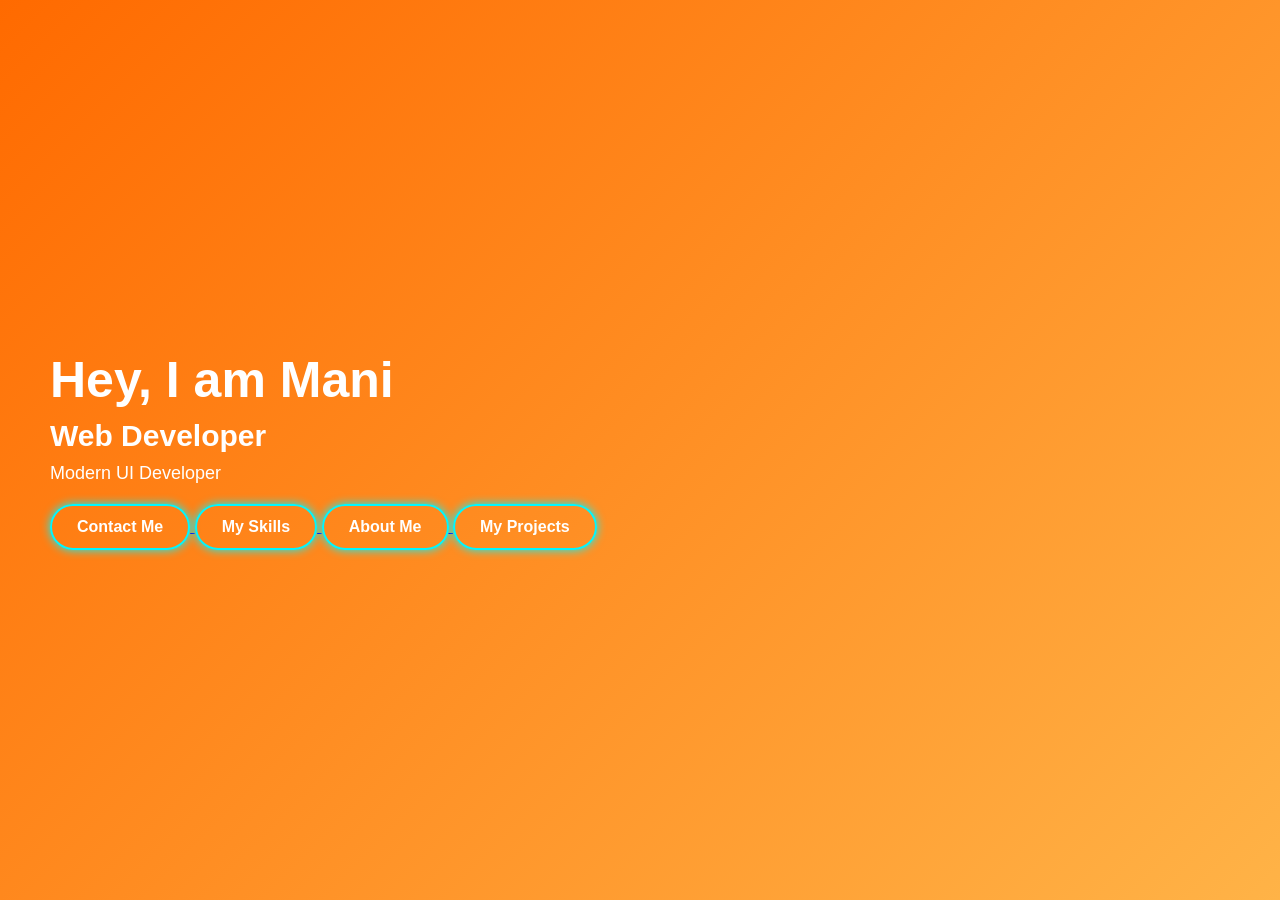
<file: index.html>
<!DOCTYPE html>
<html lang="en">
<head>
  <meta charset="UTF-8">
  <title>Mani Portfolio</title>
  <link rel="stylesheet" href="style.css">
</head>
<body>
<section class="hero">
  <div class="content">
    <h1>Hey, I am Mani</h1>
    <h2>Web Developer</h2>
    <p>Modern UI Developer</p>
    <a href="contact.html">
 
  <button class="glow-btn">Contact Me</button>
</a>
<a href="skill.html">
  <button class="glow-btn">My Skills</button>
  <a href="about.html">
  <button class="glow-btn">About Me</button>
</a>
<a href="projects.html">
  <button class="glow-btn">My Projects</button>
</a>
</a>
  </div>
</section>
<script>
  function revealOnScroll() {
    let elements = document.querySelectorAll('.reveal');

    for (let i = 0; i < elements.length; i++) {
      let windowHeight = window.innerHeight;
      let elementTop = elements[i].getBoundingClientRect().top;
      let elementVisible = 100;

      if (elementTop < windowHeight - elementVisible) {
        elements[i].classList.add("active");
      }
    }
  }

  window.addEventListener("scroll", revealOnScroll);
</script>

</body>
</html>
</file>
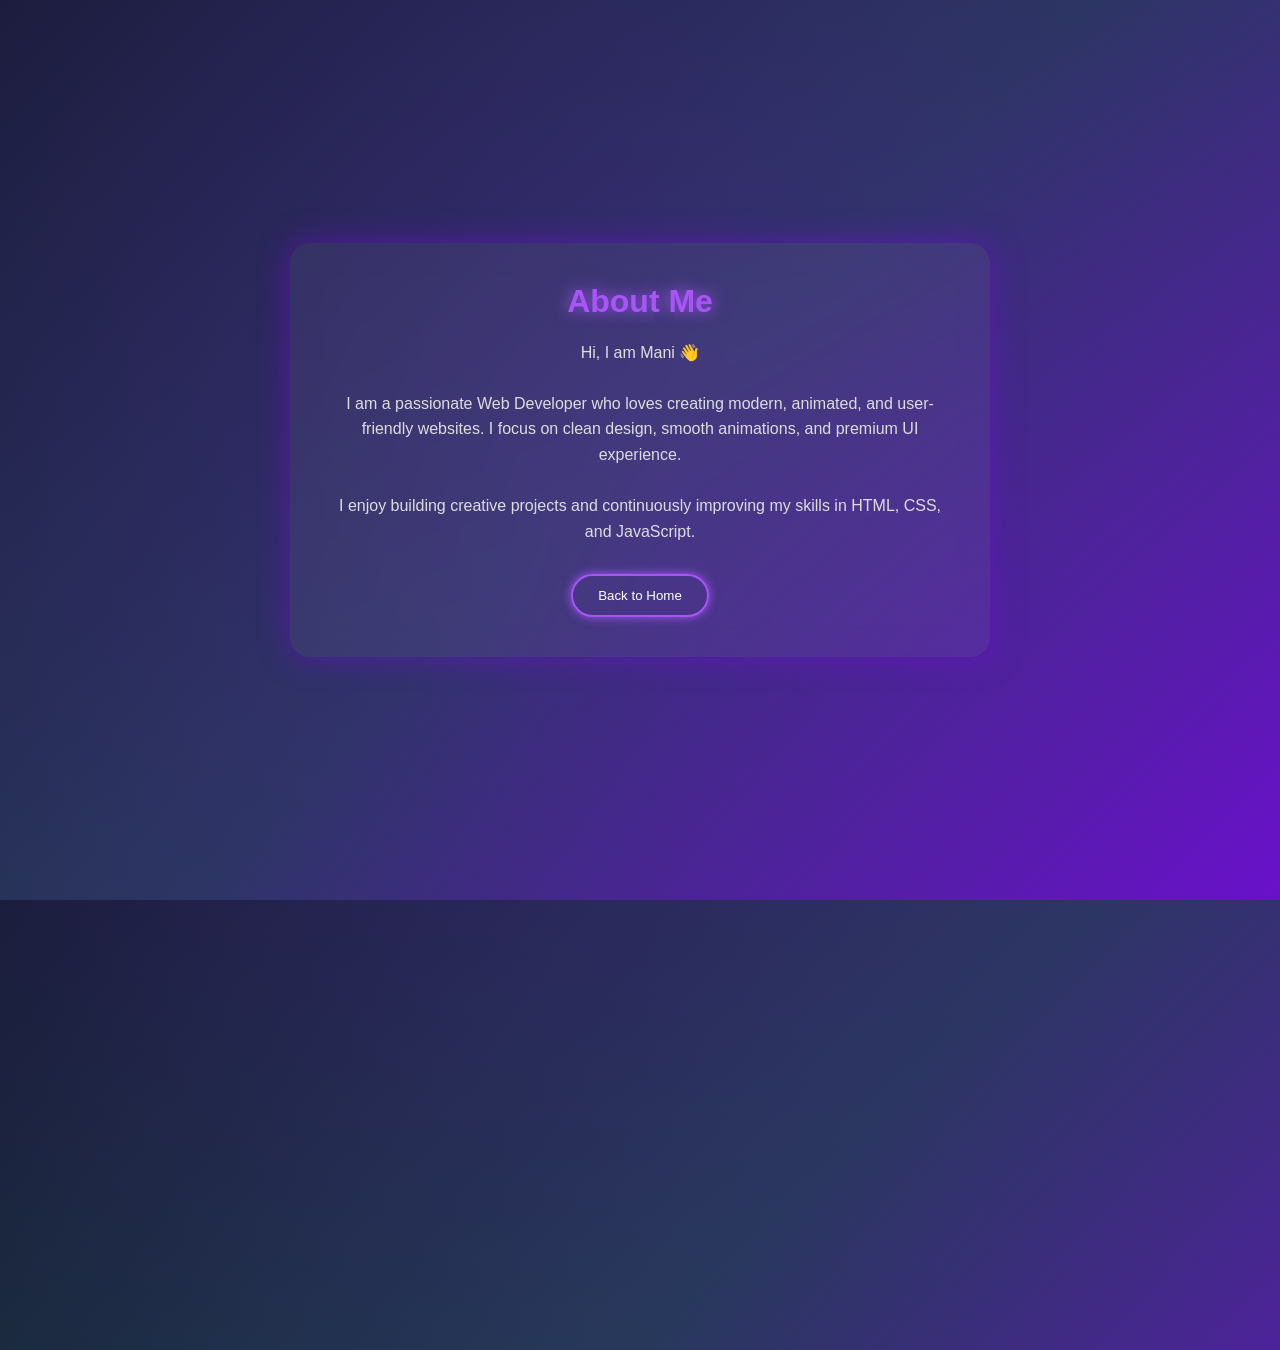
<file: about (1).html>
<!DOCTYPE html>
<html lang="en">
<head>
  <meta charset="UTF-8">
  <title>About Me</title>
  <meta name="viewport" content="width=device-width, initial-scale=1.0">

  <style>
    * {
      margin: 0;
      padding: 0;
      box-sizing: border-box;
      font-family: Arial, sans-serif;
    }

    body {
      height: 100vh;
      background: linear-gradient(135deg, #141e30, #243b55, #6a11cb);
      display: flex;
      justify-content: center;
      align-items: center;
      overflow: hidden;
    }

    /* glowing background */
    body::before {
      content: "";
      position: absolute;
      width: 200%;
      height: 200%;
      background: radial-gradient(circle, #6a11cb, transparent 70%);
      animation: moveGlow 10s linear infinite;
      opacity: 0.3;
    }

    @keyframes moveGlow {
      0% { transform: translate(-25%, -25%); }
      50% { transform: translate(25%, 25%); }
      100% { transform: translate(-25%, -25%); }
    }

    .container {
      position: relative;
      background: rgba(255,255,255,0.05);
      padding: 40px;
      border-radius: 20px;
      backdrop-filter: blur(15px);
      box-shadow: 0 0 30px rgba(106,17,203,0.6);
      width: 90%;
      max-width: 700px;
      text-align: center;
    }

    h1 {
      color: #a855f7;
      margin-bottom: 20px;
      text-shadow: 0 0 15px #a855f7;
      animation: fadeDown 1s ease;
    }

    .profile-img {
      width: 120px;
      height: 120px;
      border-radius: 50%;
      object-fit: cover;
      margin: 15px 0;
      border: 3px solid #a855f7;
      box-shadow: 0 0 20px #a855f7;
      animation: fadeIn 1.5s ease;
    }

    p {
      color: #ddd;
      line-height: 1.6;
      margin-top: 15px;
      animation: fadeUp 1.2s ease;
    }

    /* button */
    .btn {
      margin-top: 30px;
      padding: 12px 25px;
      border: 2px solid #a855f7;
      background: transparent;
      color: #fff;
      border-radius: 30px;
      cursor: pointer;
      transition: 0.3s;
      box-shadow: 0 0 10px #a855f7;
    }

    .btn:hover {
      background: #a855f7;
      color: #000;
      box-shadow: 0 0 20px #a855f7, 0 0 40px #6a11cb;
    }

    @keyframes fadeDown {
      from { opacity: 0; transform: translateY(-30px); }
      to { opacity: 1; transform: translateY(0); }
    }

    @keyframes fadeUp {
      from { opacity: 0; transform: translateY(30px); }
      to { opacity: 1; transform: translateY(0); }
    }

    @keyframes fadeIn {
      from { opacity: 0; }
      to { opacity: 1; }
    }

  </style>
</head>

<body>

  <div class="container">
    <h1>About Me</h1>

    <!-- About Text -->
    <p>
      Hi, I am Mani 👋<br><br>
      I am a passionate Web Developer who loves creating modern,
      animated, and user-friendly websites. I focus on clean design,
      smooth animations, and premium UI experience.<br><br>
      I enjoy building creative projects and continuously improving
      my skills in HTML, CSS, and JavaScript.
    </p>

    <!-- Back Button -->
    <a href="index.html">
      <button class="btn">Back to Home</button>
    </a>

  </div>
  <script>
  function revealOnScroll() {
    let elements = document.querySelectorAll('.reveal');

    for (let i = 0; i < elements.length; i++) {
      let windowHeight = window.innerHeight;
      let elementTop = elements[i].getBoundingClientRect().top;
      let elementVisible = 100;

      if (elementTop < windowHeight - elementVisible) {
        elements[i].classList.add("active");
      }
    }
  }

  window.addEventListener("scroll", revealOnScroll);
</script>

</body>
</html>
</file>
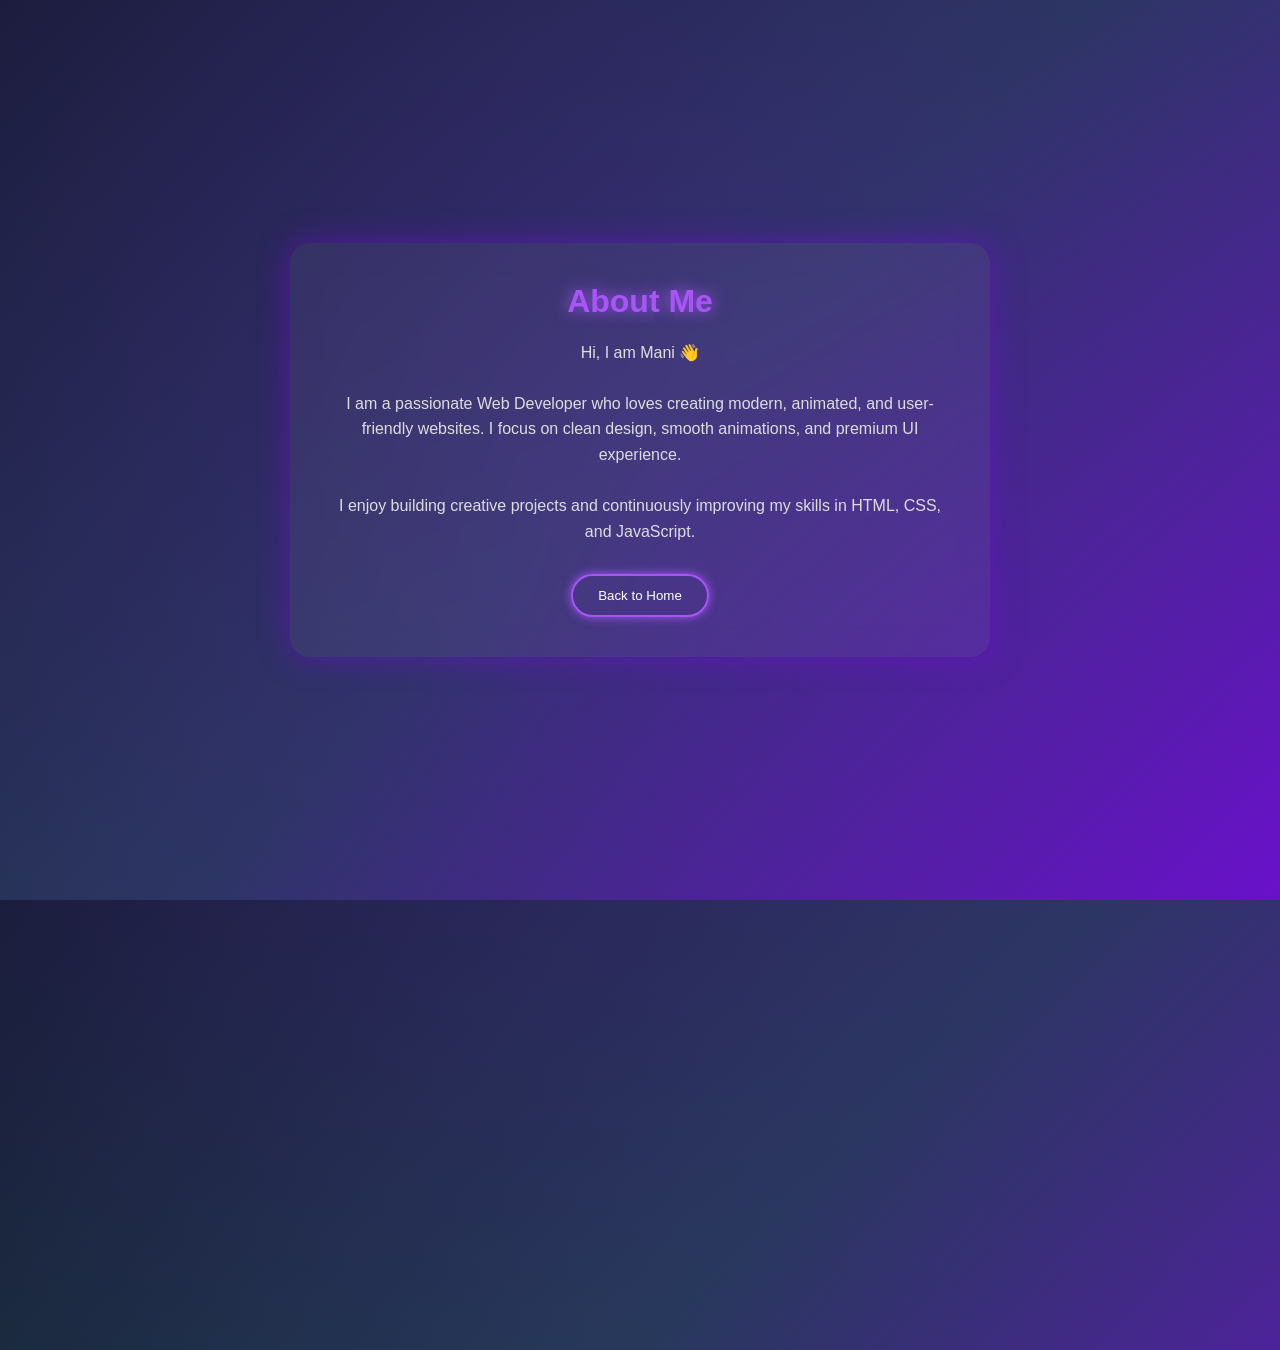
<file: about.html>
<!DOCTYPE html>
<html lang="en">
<head>
  <meta charset="UTF-8">
  <title>About Me</title>
  <meta name="viewport" content="width=device-width, initial-scale=1.0">

  <style>
    * {
      margin: 0;
      padding: 0;
      box-sizing: border-box;
      font-family: Arial, sans-serif;
    }

    body {
      height: 100vh;
      background: linear-gradient(135deg, #141e30, #243b55, #6a11cb);
      display: flex;
      justify-content: center;
      align-items: center;
      overflow: hidden;
    }

    /* glowing background */
    body::before {
      content: "";
      position: absolute;
      width: 200%;
      height: 200%;
      background: radial-gradient(circle, #6a11cb, transparent 70%);
      animation: moveGlow 10s linear infinite;
      opacity: 0.3;
    }

    @keyframes moveGlow {
      0% { transform: translate(-25%, -25%); }
      50% { transform: translate(25%, 25%); }
      100% { transform: translate(-25%, -25%); }
    }

    .container {
      position: relative;
      background: rgba(255,255,255,0.05);
      padding: 40px;
      border-radius: 20px;
      backdrop-filter: blur(15px);
      box-shadow: 0 0 30px rgba(106,17,203,0.6);
      width: 90%;
      max-width: 700px;
      text-align: center;
    }

    h1 {
      color: #a855f7;
      margin-bottom: 20px;
      text-shadow: 0 0 15px #a855f7;
      animation: fadeDown 1s ease;
    }

    .profile-img {
      width: 120px;
      height: 120px;
      border-radius: 50%;
      object-fit: cover;
      margin: 15px 0;
      border: 3px solid #a855f7;
      box-shadow: 0 0 20px #a855f7;
      animation: fadeIn 1.5s ease;
    }

    p {
      color: #ddd;
      line-height: 1.6;
      margin-top: 15px;
      animation: fadeUp 1.2s ease;
    }

    /* button */
    .btn {
      margin-top: 30px;
      padding: 12px 25px;
      border: 2px solid #a855f7;
      background: transparent;
      color: #fff;
      border-radius: 30px;
      cursor: pointer;
      transition: 0.3s;
      box-shadow: 0 0 10px #a855f7;
    }

    .btn:hover {
      background: #a855f7;
      color: #000;
      box-shadow: 0 0 20px #a855f7, 0 0 40px #6a11cb;
    }

    @keyframes fadeDown {
      from { opacity: 0; transform: translateY(-30px); }
      to { opacity: 1; transform: translateY(0); }
    }

    @keyframes fadeUp {
      from { opacity: 0; transform: translateY(30px); }
      to { opacity: 1; transform: translateY(0); }
    }

    @keyframes fadeIn {
      from { opacity: 0; }
      to { opacity: 1; }
    }

  </style>
</head>

<body>

  <div class="container">
    <h1>About Me</h1>

    <!-- About Text -->
    <p>
      Hi, I am Mani 👋<br><br>
      I am a passionate Web Developer who loves creating modern,
      animated, and user-friendly websites. I focus on clean design,
      smooth animations, and premium UI experience.<br><br>
      I enjoy building creative projects and continuously improving
      my skills in HTML, CSS, and JavaScript.
    </p>

    <!-- Back Button -->
    <a href="index.html">
      <button class="btn">Back to Home</button>
    </a>

  </div>
  <script>
  function revealOnScroll() {
    let elements = document.querySelectorAll('.reveal');

    for (let i = 0; i < elements.length; i++) {
      let windowHeight = window.innerHeight;
      let elementTop = elements[i].getBoundingClientRect().top;
      let elementVisible = 100;

      if (elementTop < windowHeight - elementVisible) {
        elements[i].classList.add("active");
      }
    }
  }

  window.addEventListener("scroll", revealOnScroll);
</script>

</body>
</html>
</file>
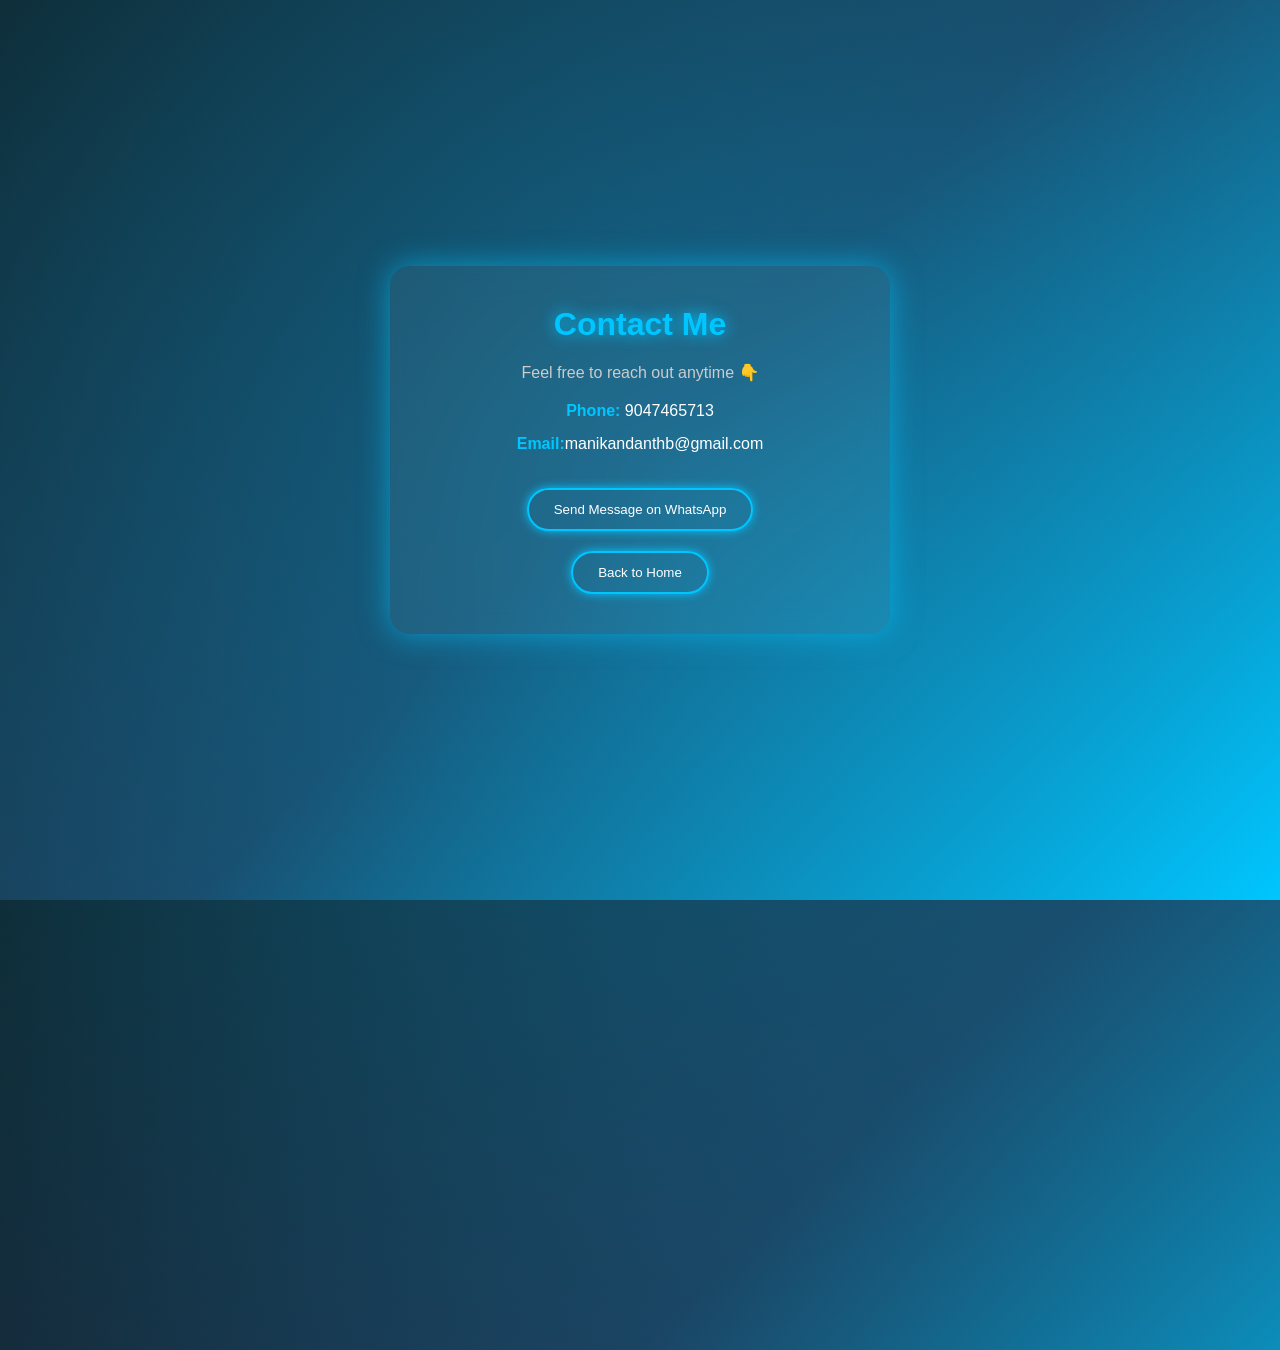
<file: contact (1).html>
<!DOCTYPE html>
<html lang="en">
<head>
  <meta charset="UTF-8">
  <title>Contact Me</title>
  <meta name="viewport" content="width=device-width, initial-scale=1.0">

  <style>
    * {
      margin: 0;
      padding: 0;
      box-sizing: border-box;
      font-family: Arial, sans-serif;
    }

    body {
      height: 100vh;
      background: linear-gradient(135deg, #0f2027, #1c3d5a, #00c6ff);
      display: flex;
      justify-content: center;
      align-items: center;
      overflow: hidden;
    }

    /* glowing animated background */
    body::before {
      content: "";
      position: absolute;
      width: 200%;
      height: 200%;
      background: radial-gradient(circle, #00c6ff, transparent 70%);
      animation: moveGlow 10s linear infinite;
      opacity: 0.3;
    }

    @keyframes moveGlow {
      0% { transform: translate(-25%, -25%); }
      50% { transform: translate(25%, 25%); }
      100% { transform: translate(-25%, -25%); }
    }

    .container {
      position: relative;
      background: rgba(255,255,255,0.05);
      padding: 40px;
      border-radius: 20px;
      backdrop-filter: blur(15px);
      box-shadow: 0 0 30px rgba(0,198,255,0.6);
      width: 90%;
      max-width: 500px;
      text-align: center;
    }

    h1 {
      color: #00c6ff;
      margin-bottom: 20px;
      text-shadow: 0 0 15px #00c6ff;
      animation: fadeDown 1s ease;
    }

    p {
      color: #ccc;
      margin-bottom: 20px;
    }

    .info {
      margin: 15px 0;
      color: #fff;
      font-size: 16px;
    }

    .info strong {
      color: #00c6ff;
    }

    /* buttons */
    .btn {
      margin-top: 20px;
      padding: 12px 25px;
      border: 2px solid #00c6ff;
      background: transparent;
      color: #fff;
      border-radius: 30px;
      cursor: pointer;
      transition: 0.3s;
      box-shadow: 0 0 10px #00c6ff;
      display: inline-block;
    }

    .btn:hover {
      background: #00c6ff;
      color: #000;
      box-shadow: 0 0 20px #00c6ff, 0 0 40px #007bff;
    }

    @keyframes fadeDown {
      from {
        opacity: 0;
        transform: translateY(-30px);
      }
      to {
        opacity: 1;
        transform: translateY(0);
      }
    }

  </style>
</head>

<body>

  <div class="container">
    <h1>Contact Me</h1>

    <p>Feel free to reach out anytime 👇</p>

    <div class="info"><strong>Phone:</strong> 9047465713</div>
    <div class="info"><strong>Email:</strong>manikandanthb@gmail.com</div>

    <!-- WhatsApp Button -->
    <a href="https://wa.me/919047465713" target="_blank">
      <button class="btn">Send Message on WhatsApp</button>
    </a>

    <!-- Back Home Button -->
    <br>
    <a href="index.html">
      <button class="btn">Back to Home</button>
    </a>

  </div>

</body>
</html>
</file>
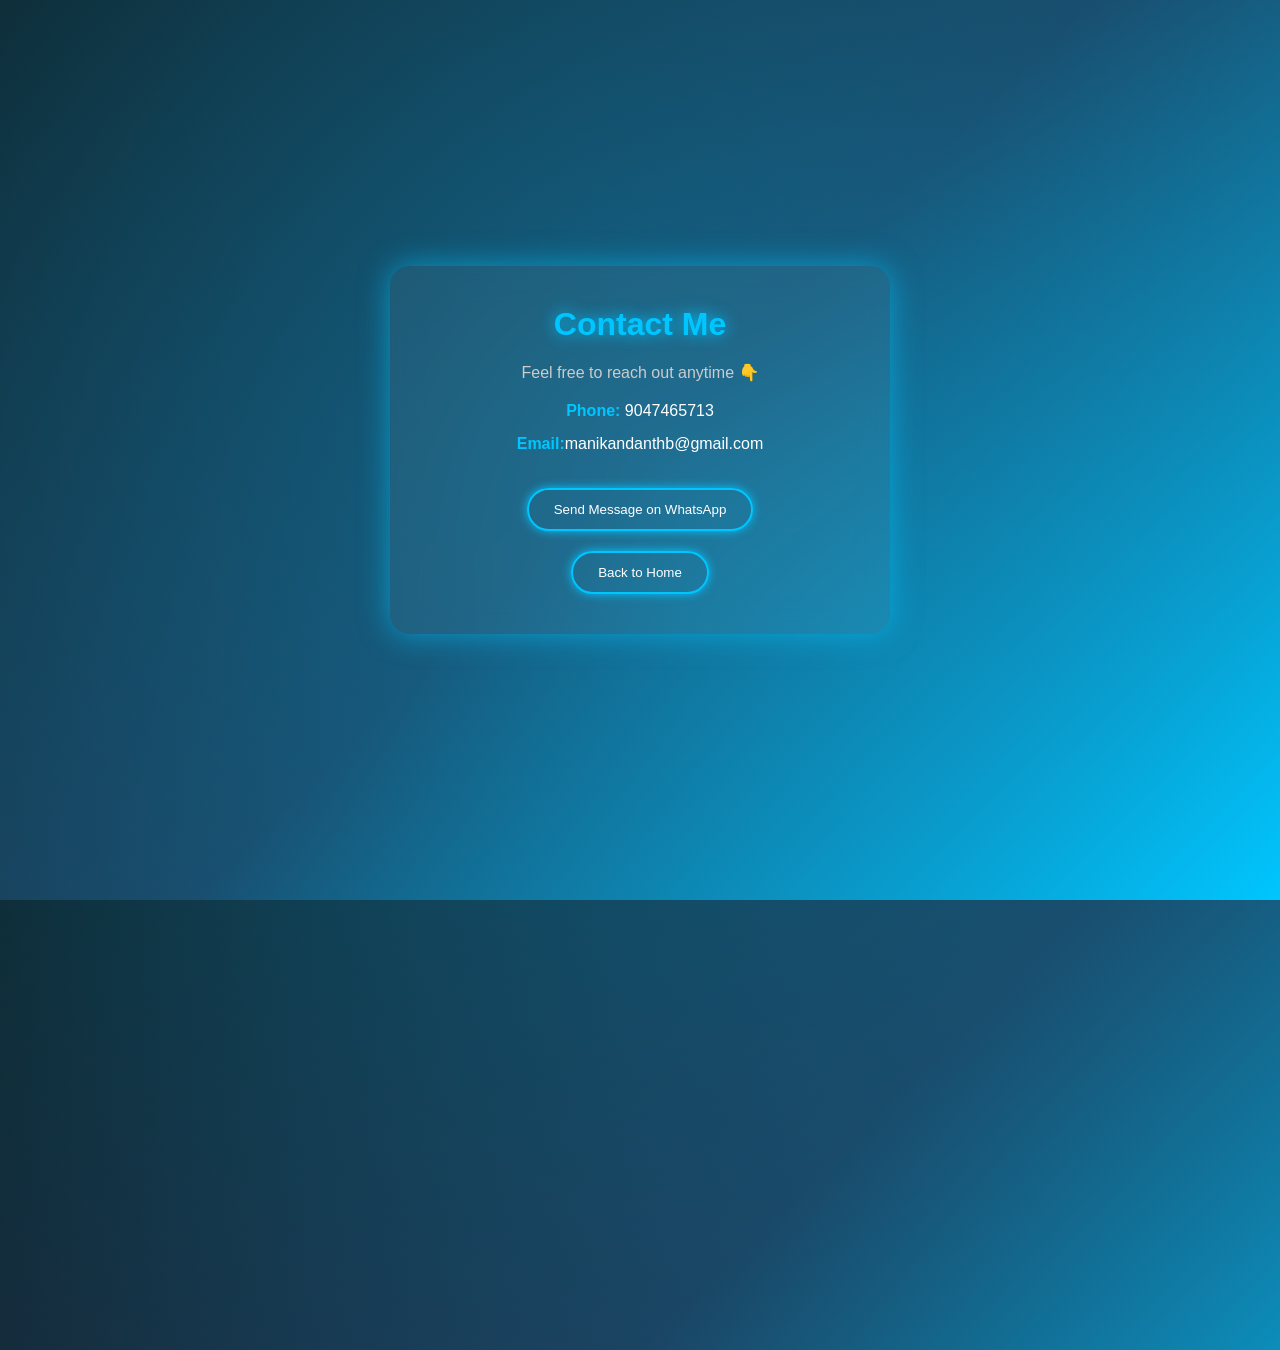
<file: contact.html>
<!DOCTYPE html>
<html lang="en">
<head>
  <meta charset="UTF-8">
  <title>Contact Me</title>
  <meta name="viewport" content="width=device-width, initial-scale=1.0">

  <style>
    * {
      margin: 0;
      padding: 0;
      box-sizing: border-box;
      font-family: Arial, sans-serif;
    }

    body {
      height: 100vh;
      background: linear-gradient(135deg, #0f2027, #1c3d5a, #00c6ff);
      display: flex;
      justify-content: center;
      align-items: center;
      overflow: hidden;
    }

    /* glowing animated background */
    body::before {
      content: "";
      position: absolute;
      width: 200%;
      height: 200%;
      background: radial-gradient(circle, #00c6ff, transparent 70%);
      animation: moveGlow 10s linear infinite;
      opacity: 0.3;
    }

    @keyframes moveGlow {
      0% { transform: translate(-25%, -25%); }
      50% { transform: translate(25%, 25%); }
      100% { transform: translate(-25%, -25%); }
    }

    .container {
      position: relative;
      background: rgba(255,255,255,0.05);
      padding: 40px;
      border-radius: 20px;
      backdrop-filter: blur(15px);
      box-shadow: 0 0 30px rgba(0,198,255,0.6);
      width: 90%;
      max-width: 500px;
      text-align: center;
    }

    h1 {
      color: #00c6ff;
      margin-bottom: 20px;
      text-shadow: 0 0 15px #00c6ff;
      animation: fadeDown 1s ease;
    }

    p {
      color: #ccc;
      margin-bottom: 20px;
    }

    .info {
      margin: 15px 0;
      color: #fff;
      font-size: 16px;
    }

    .info strong {
      color: #00c6ff;
    }

    /* buttons */
    .btn {
      margin-top: 20px;
      padding: 12px 25px;
      border: 2px solid #00c6ff;
      background: transparent;
      color: #fff;
      border-radius: 30px;
      cursor: pointer;
      transition: 0.3s;
      box-shadow: 0 0 10px #00c6ff;
      display: inline-block;
    }

    .btn:hover {
      background: #00c6ff;
      color: #000;
      box-shadow: 0 0 20px #00c6ff, 0 0 40px #007bff;
    }

    @keyframes fadeDown {
      from {
        opacity: 0;
        transform: translateY(-30px);
      }
      to {
        opacity: 1;
        transform: translateY(0);
      }
    }

  </style>
</head>

<body>

  <div class="container">
    <h1>Contact Me</h1>

    <p>Feel free to reach out anytime 👇</p>

    <div class="info"><strong>Phone:</strong> 9047465713</div>
    <div class="info"><strong>Email:</strong>manikandanthb@gmail.com</div>

    <!-- WhatsApp Button -->
    <a href="https://wa.me/919047465713" target="_blank">
      <button class="btn">Send Message on WhatsApp</button>
    </a>

    <!-- Back Home Button -->
    <br>
    <a href="index.html">
      <button class="btn">Back to Home</button>
    </a>

  </div>

</body>
</html>
</file>
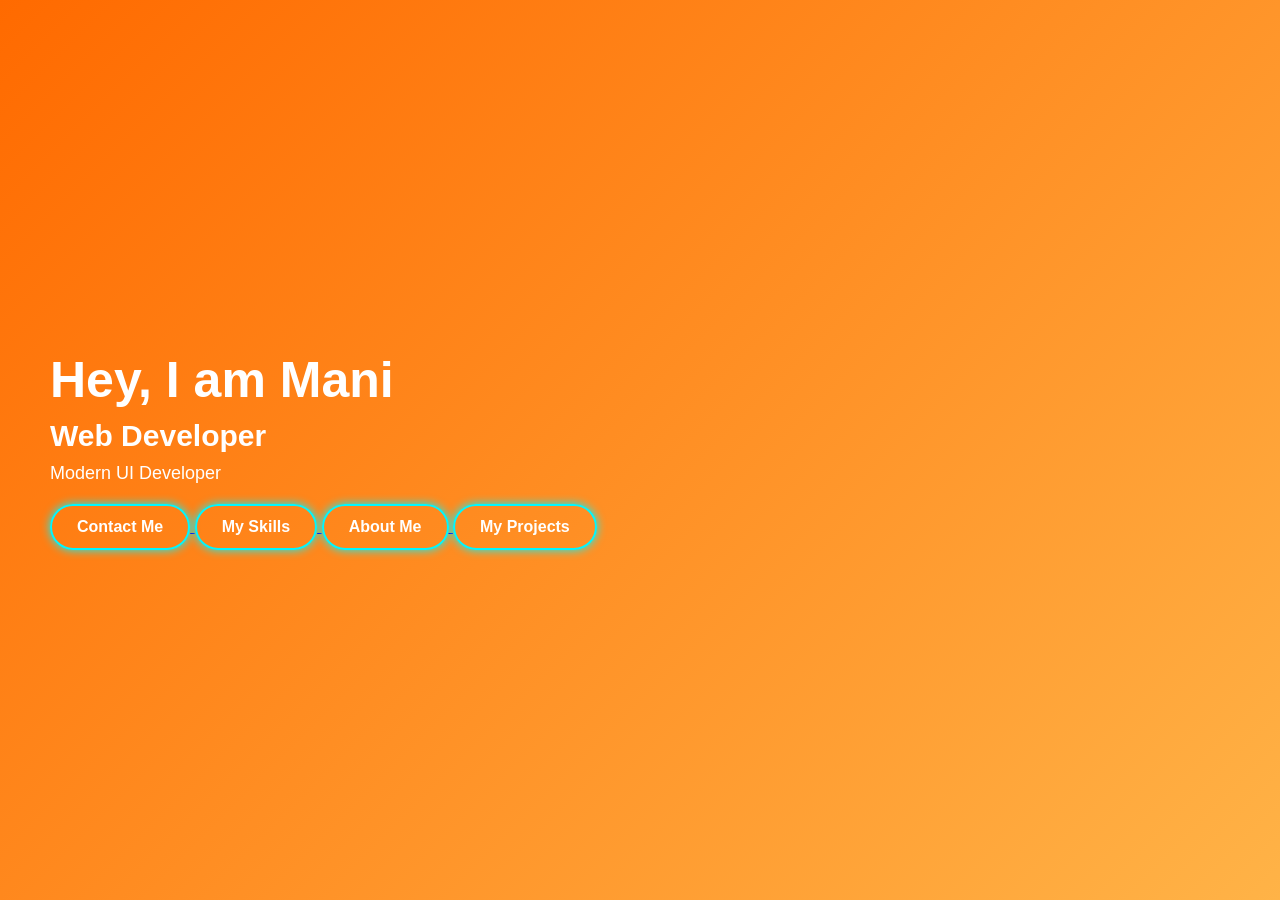
<file: index (2).html>
<!DOCTYPE html>
<html lang="en">
<head>
  <meta charset="UTF-8">
  <title>Mani Portfolio</title>
  <link rel="stylesheet" href="style.css">
</head>
<body>
<section class="hero">
  <div class="content">
    <h1>Hey, I am Mani</h1>
    <h2>Web Developer</h2>
    <p>Modern UI Developer</p>
    <a href="contact.html">
  <button class="glow-btn">Contact Me</button>
</a>
<a href="skill.html">
  <button class="glow-btn">My Skills</button>
  <a href="about.html">
  <button class="glow-btn">About Me</button>
</a>
<a href="projects.html">
  <button class="glow-btn">My Projects</button>
</a>
</a>
  </div>
</section>
<script>
  function revealOnScroll() {
    let elements = document.querySelectorAll('.reveal');

    for (let i = 0; i < elements.length; i++) {
      let windowHeight = window.innerHeight;
      let elementTop = elements[i].getBoundingClientRect().top;
      let elementVisible = 100;

      if (elementTop < windowHeight - elementVisible) {
        elements[i].classList.add("active");
      }
    }
  }

  window.addEventListener("scroll", revealOnScroll);
</script>

</body>
</html>
</file>
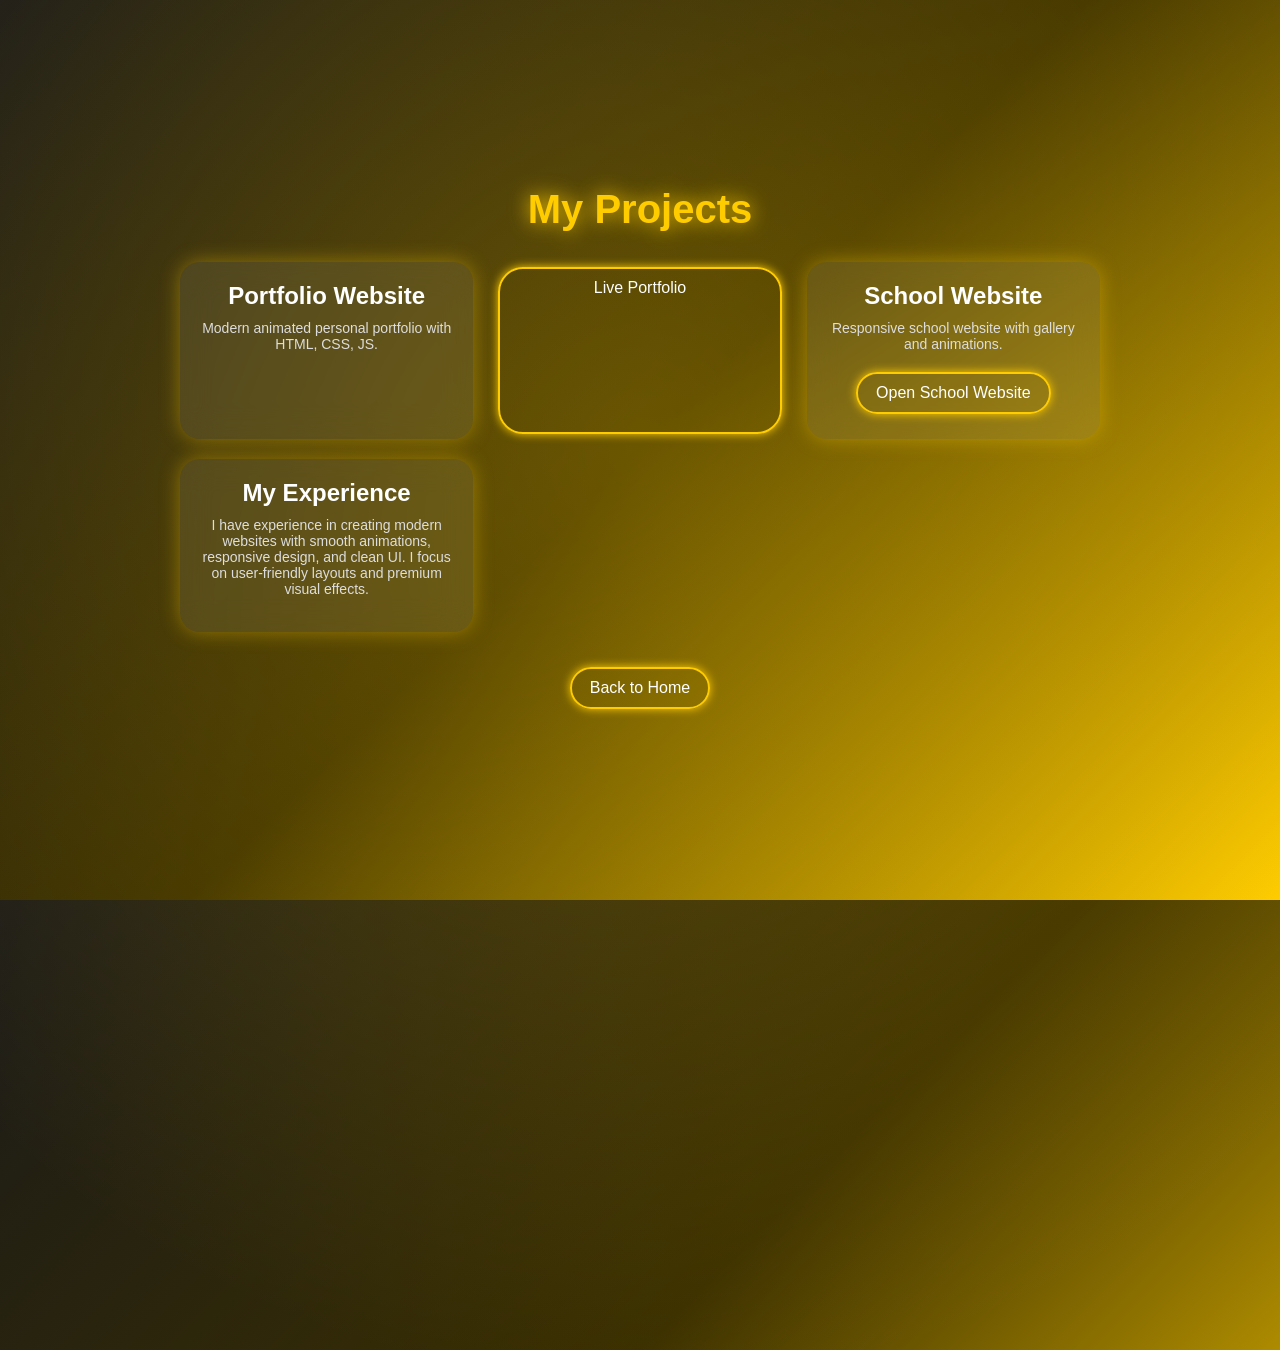
<file: projects.html>
<!DOCTYPE html>
<html lang="en">
<head>
  <meta charset="UTF-8">
  <title>My Projects</title>
  <meta name="viewport" content="width=device-width, initial-scale=1.0">

  <style>
    * {
      margin: 0;
      padding: 0;
      box-sizing: border-box;
      font-family: Arial, sans-serif;
    }

    body {
      min-height: 100vh;
      background: linear-gradient(135deg, #1a1a1a, #3a2f00, #ffcc00);
      display: flex;
      justify-content: center;
      align-items: center;
      overflow-x: hidden;
    }

    /* glowing yellow background */
    body::before {
      content: "";
      position: absolute;
      width: 200%;
      height: 200%;
      background: radial-gradient(circle, #ffcc00, transparent 60%);
      animation: glowMove 10s linear infinite;
      opacity: 0.25;
    }

    @keyframes glowMove {
      0% { transform: translate(-25%, -25%); }
      50% { transform: translate(25%, 25%); }
      100% { transform: translate(-25%, -25%); }
    }

    .container {
      position: relative;
      width: 90%;
      max-width: 1000px;
      padding: 40px;
      text-align: center;
    }

    h1 {
      color: #ffcc00;
      margin-bottom: 30px;
      font-size: 2.5rem;
      text-shadow: 0 0 20px #ffcc00;
      animation: fadeDown 1s ease;
    }

    .projects {
      display: grid;
      grid-template-columns: repeat(auto-fit, minmax(250px, 1fr));
      gap: 20px;
    }

    .card {
      background: rgba(255, 255, 255, 0.08);
      backdrop-filter: blur(15px);
      border-radius: 20px;
      padding: 20px;
      box-shadow: 0 0 20px rgba(255, 204, 0, 0.4);
      transition: 0.4s;
      animation: fadeUp 1s ease forwards;
    }

    .card:hover {
      transform: translateY(-10px);
      box-shadow: 0 0 40px #ffcc00;
    }

    .card h2 {
      color: #fff;
      margin-bottom: 10px;
    }

    .card p {
      color: #ddd;
      font-size: 14px;
      margin-bottom: 15px;
    }

    .btn {
      padding: 10px 18px;
      border: 2px solid #ffcc00;
      background: transparent;
      color: #fff;
      border-radius: 25px;
      cursor: pointer;
      transition: 0.3s;
      box-shadow: 0 0 10px #ffcc00;
      text-decoration: none;
      display: inline-block;
      margin: 5px;
    }

    .btn:hover {
      background: #ffcc00;
      color: #000;
      box-shadow: 0 0 20px #ffcc00;
    }

    .home-btn {
      margin-top: 30px;
    }

    @keyframes fadeDown {
      from { opacity: 0; transform: translateY(-30px); }
      to { opacity: 1; transform: translateY(0); }
    }

    @keyframes fadeUp {
      from { opacity: 0; transform: translateY(40px); }
      to { opacity: 1; transform: translateY(0); }
    }

  </style>
</head>

<body>

  <div class="container">

    <h1>My Projects</h1>

    <div class="projects">

      <!-- Project 1 -->
      <div class="card">
        <h2>Portfolio Website</h2>
        <p>Modern animated personal portfolio with HTML, CSS, JS.</p>
      </div>
      <a href="https://manikandan163.github.io/Manikandan-/" target="_blank" class="btn">
  Live Portfolio
</a>

      <!-- Project 2 -->
      <div class="card">
        <h2>School Website</h2>
        <p>Responsive school website with gallery and animations.</p>
        <a href="https://manikandan163.github.io/Manikandan-3/" target="_blank" class="btn">
  Open School Website
</a>
</a>
      </div>

      <!-- Project 3 -->
<div class="card">
  <h2>My Experience</h2>
  <p>
    I have experience in creating modern websites with smooth animations,
    responsive design, and clean UI. I focus on user-friendly layouts and
    premium visual effects.
  </p>
</div>
    </div>

    <!-- Back to Home -->
    <div class="home-btn">
      <a href="index.html" class="btn">Back to Home</a>
    </div>

  </div>

</body>
</html>
</file>
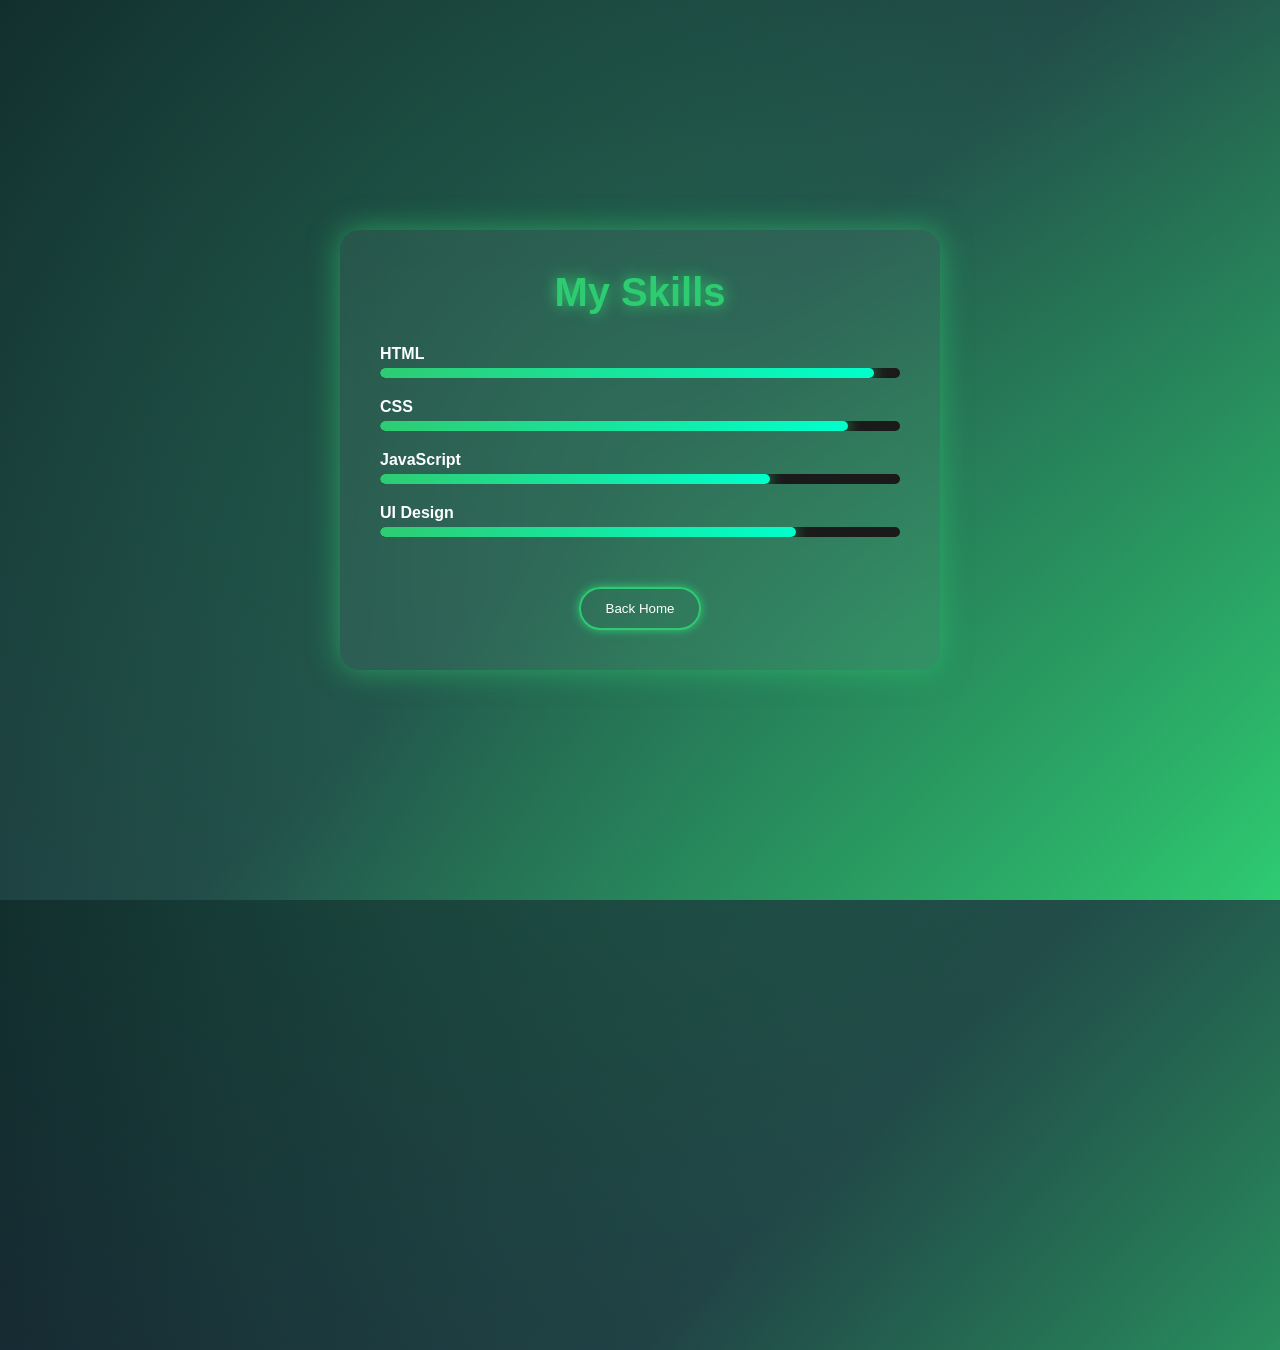
<file: skill (1).html>
<!DOCTYPE html>
<html lang="en">
<head>
  <meta charset="UTF-8">
  <title>My Skills</title>
  <meta name="viewport" content="width=device-width, initial-scale=1.0">

  <style>
    * {
      margin: 0;
      padding: 0;
      box-sizing: border-box;
      font-family: Arial, sans-serif;
    }

    body {
      height: 100vh;
      background: linear-gradient(135deg, #0f2027, #203a43, #2ecc71);
      display: flex;
      justify-content: center;
      align-items: center;
      overflow: hidden;
    }

    /* glowing background animation */
    body::before {
      content: "";
      position: absolute;
      width: 200%;
      height: 200%;
      background: radial-gradient(circle, #2ecc71, transparent 70%);
      animation: glowMove 10s linear infinite;
      opacity: 0.3;
    }

    @keyframes glowMove {
      0% { transform: translate(-25%, -25%); }
      50% { transform: translate(25%, 25%); }
      100% { transform: translate(-25%, -25%); }
    }

    .container {
      position: relative;
      background: rgba(255, 255, 255, 0.05);
      padding: 40px;
      border-radius: 20px;
      backdrop-filter: blur(15px);
      box-shadow: 0 0 30px rgba(46, 204, 113, 0.6);
      text-align: center;
      width: 90%;
      max-width: 600px;
    }

    h1 {
      color: #2ecc71;
      font-size: 2.5rem;
      margin-bottom: 30px;
      text-shadow: 0 0 15px #2ecc71;
      animation: fadeDown 1.2s ease;
    }

    .skill {
      margin: 20px 0;
      text-align: left;
    }

    .skill span {
      color: #fff;
      font-weight: bold;
    }

    .bar {
      width: 100%;
      height: 10px;
      background: #1a1a1a;
      border-radius: 10px;
      overflow: hidden;
      margin-top: 5px;
    }

    .bar div {
      height: 100%;
      background: linear-gradient(90deg, #2ecc71, #00ffcc);
      border-radius: 10px;
      box-shadow: 0 0 15px #2ecc71;
      animation: load 2s ease forwards;
    }

    /* animation delays */
    .html { width: 95%; animation-delay: 0.3s; }
    .css { width: 90%; animation-delay: 0.6s; }
    .js { width: 75%; animation-delay: 0.9s; }
    .ui { width: 80%; animation-delay: 1.2s; }

    @keyframes load {
      from { width: 0; }
    }

    @keyframes fadeDown {
      from {
        opacity: 0;
        transform: translateY(-30px);
      }
      to {
        opacity: 1;
        transform: translateY(0);
      }
    }

    /* button */
    .btn {
      margin-top: 30px;
      padding: 12px 25px;
      border: 2px solid #2ecc71;
      background: transparent;
      color: #fff;
      border-radius: 30px;
      cursor: pointer;
      transition: 0.3s;
      box-shadow: 0 0 10px #2ecc71;
    }

    .btn:hover {
      background: #2ecc71;
      color: #000;
      box-shadow: 0 0 20px #2ecc71, 0 0 40px #00ffcc;
    }

  </style>
</head>

<body>

  <div class="container">
    <h1>My Skills</h1>

    <div class="skill">
      <span>HTML</span>
      <div class="bar"><div class="html"></div></div>
    </div>

    <div class="skill">
      <span>CSS</span>
      <div class="bar"><div class="css"></div></div>
    </div>

    <div class="skill">
      <span>JavaScript</span>
      <div class="bar"><div class="js"></div></div>
    </div>

    <div class="skill">
      <span>UI Design</span>
      <div class="bar"><div class="ui"></div></div>
    </div>

    <a href="index.html">
      <button class="btn">Back Home</button>
    </a>

  </div>

</body>
</html>
</file>
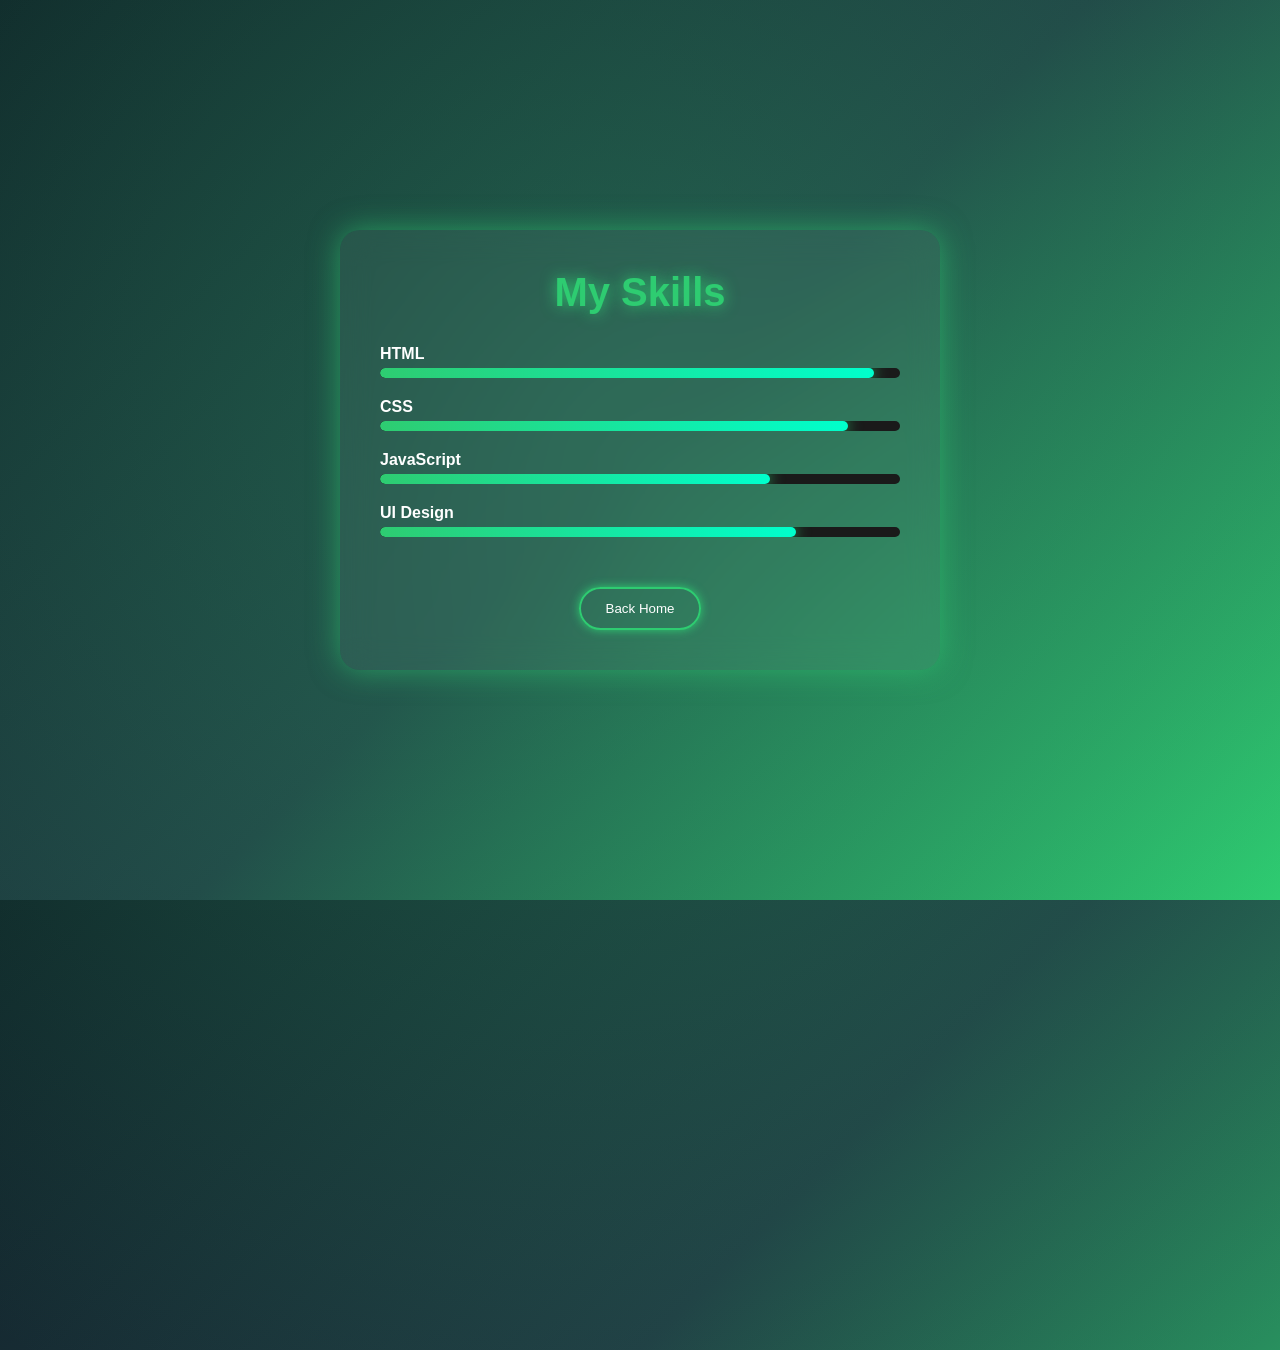
<file: skill.html>
<!DOCTYPE html>
<html lang="en">
<head>
  <meta charset="UTF-8">
  <title>My Skills</title>
  <meta name="viewport" content="width=device-width, initial-scale=1.0">

  <style>
    * {
      margin: 0;
      padding: 0;
      box-sizing: border-box;
      font-family: Arial, sans-serif;
    }

    body {
      height: 100vh;
      background: linear-gradient(135deg, #0f2027, #203a43, #2ecc71);
      display: flex;
      justify-content: center;
      align-items: center;
      overflow: hidden;
    }

    /* glowing background animation */
    body::before {
      content: "";
      position: absolute;
      width: 200%;
      height: 200%;
      background: radial-gradient(circle, #2ecc71, transparent 70%);
      animation: glowMove 10s linear infinite;
      opacity: 0.3;
    }

    @keyframes glowMove {
      0% { transform: translate(-25%, -25%); }
      50% { transform: translate(25%, 25%); }
      100% { transform: translate(-25%, -25%); }
    }

    .container {
      position: relative;
      background: rgba(255, 255, 255, 0.05);
      padding: 40px;
      border-radius: 20px;
      backdrop-filter: blur(15px);
      box-shadow: 0 0 30px rgba(46, 204, 113, 0.6);
      text-align: center;
      width: 90%;
      max-width: 600px;
    }

    h1 {
      color: #2ecc71;
      font-size: 2.5rem;
      margin-bottom: 30px;
      text-shadow: 0 0 15px #2ecc71;
      animation: fadeDown 1.2s ease;
    }

    .skill {
      margin: 20px 0;
      text-align: left;
    }

    .skill span {
      color: #fff;
      font-weight: bold;
    }

    .bar {
      width: 100%;
      height: 10px;
      background: #1a1a1a;
      border-radius: 10px;
      overflow: hidden;
      margin-top: 5px;
    }

    .bar div {
      height: 100%;
      background: linear-gradient(90deg, #2ecc71, #00ffcc);
      border-radius: 10px;
      box-shadow: 0 0 15px #2ecc71;
      animation: load 2s ease forwards;
    }

    /* animation delays */
    .html { width: 95%; animation-delay: 0.3s; }
    .css { width: 90%; animation-delay: 0.6s; }
    .js { width: 75%; animation-delay: 0.9s; }
    .ui { width: 80%; animation-delay: 1.2s; }

    @keyframes load {
      from { width: 0; }
    }

    @keyframes fadeDown {
      from {
        opacity: 0;
        transform: translateY(-30px);
      }
      to {
        opacity: 1;
        transform: translateY(0);
      }
    }

    /* button */
    .btn {
      margin-top: 30px;
      padding: 12px 25px;
      border: 2px solid #2ecc71;
      background: transparent;
      color: #fff;
      border-radius: 30px;
      cursor: pointer;
      transition: 0.3s;
      box-shadow: 0 0 10px #2ecc71;
    }

    .btn:hover {
      background: #2ecc71;
      color: #000;
      box-shadow: 0 0 20px #2ecc71, 0 0 40px #00ffcc;
    }

  </style>
</head>

<body>

  <div class="container">
    <h1>My Skills</h1>

    <div class="skill">
      <span>HTML</span>
      <div class="bar"><div class="html"></div></div>
    </div>

    <div class="skill">
      <span>CSS</span>
      <div class="bar"><div class="css"></div></div>
    </div>

    <div class="skill">
      <span>JavaScript</span>
      <div class="bar"><div class="js"></div></div>
    </div>

    <div class="skill">
      <span>UI Design</span>
      <div class="bar"><div class="ui"></div></div>
    </div>

    <a href="index.html">
      <button class="btn">Back Home</button>
    </a>

  </div>

</body>
</html>
</file>
<file: style.css>
* {
  margin: 0;
  padding: 0;
  box-sizing: border-box;
  font-family: sans-serif;
}

body {
  overflow-x: hidden;
}

/* HERO SECTION */
.hero {
  height: 100vh;
  display: flex;
  justify-content: space-between;
  align-items: center;
  padding: 50px;
  
  /* 🔥 Orange Gradient Background */
  background: linear-gradient(135deg, #ff6a00, #ffb347);
  color: white;
}

/* TEXT CONTENT */
.content {
  max-width: 50%;
  animation: slideLeft 1.5s ease;
}

.content h1 {
  font-size: 50px;
  margin-bottom: 10px;
}

.content h2 {
  font-size: 30px;
  margin-bottom: 10px;
}

.content p {
  font-size: 18px;
  margin-bottom: 20px;
}
/* BUTTON */
button {
  padding: 12px 25px;
  border: none;
  background: whitesmoke;
  color: #ff6a00;
  font-weight: bold;
  cursor: pointer;
  border-radius: 25px;
  transition: 0.3s;
}

button:hover {
  background: #222;
  color: white;
}



/* IMAGE */
.image img {
  width: 350px;
  animation: float 3s ease-in-out infinite;
  border-radius: 20px;
}

.glow-btn {
  padding: 12px 25px;
  font-size: 16px;
  color: #fff;
  background: transparent;
  border: 2px solid #00f7ff;
  border-radius: 30px;
  cursor: pointer;
  transition: 0.3s;
  box-shadow: 0 0 10px #00f7ff;
}

.glow-btn:hover {
  background: #00f7ff;
  color: #000;
  box-shadow: 0 0 20px #00f7ff, 0 0 40px #007bff;
}
.reveal {
  opacity: 0;
  transform: translateY(60px);
  transition: 0.8s ease;
}
.reveal-left {
  opacity: 0;
  transform: translateX(-60px);
  transition: 0.8s ease;
}

.reveal-left.active {
  opacity: 1;
  transform: translateX(0);
}
/* Hero text animation from left */

.hero h1,
.hero h2,
.hero p {
  opacity: 0;
  transform: translateX(-80px);
  animation: slideLeft 1s ease forwards;
}

/* delays for smooth sequence */
.hero h1 {
  animation-delay: 0.2s;
}

.hero h2 {
  animation-delay: 0.5s;
}

.hero p {
  animation-delay: 0.8s;
}

/* keyframes */
@keyframes slideLeft {
  to {
    opacity: 1;
    transform: translateX(0);
  }
}
</file>
